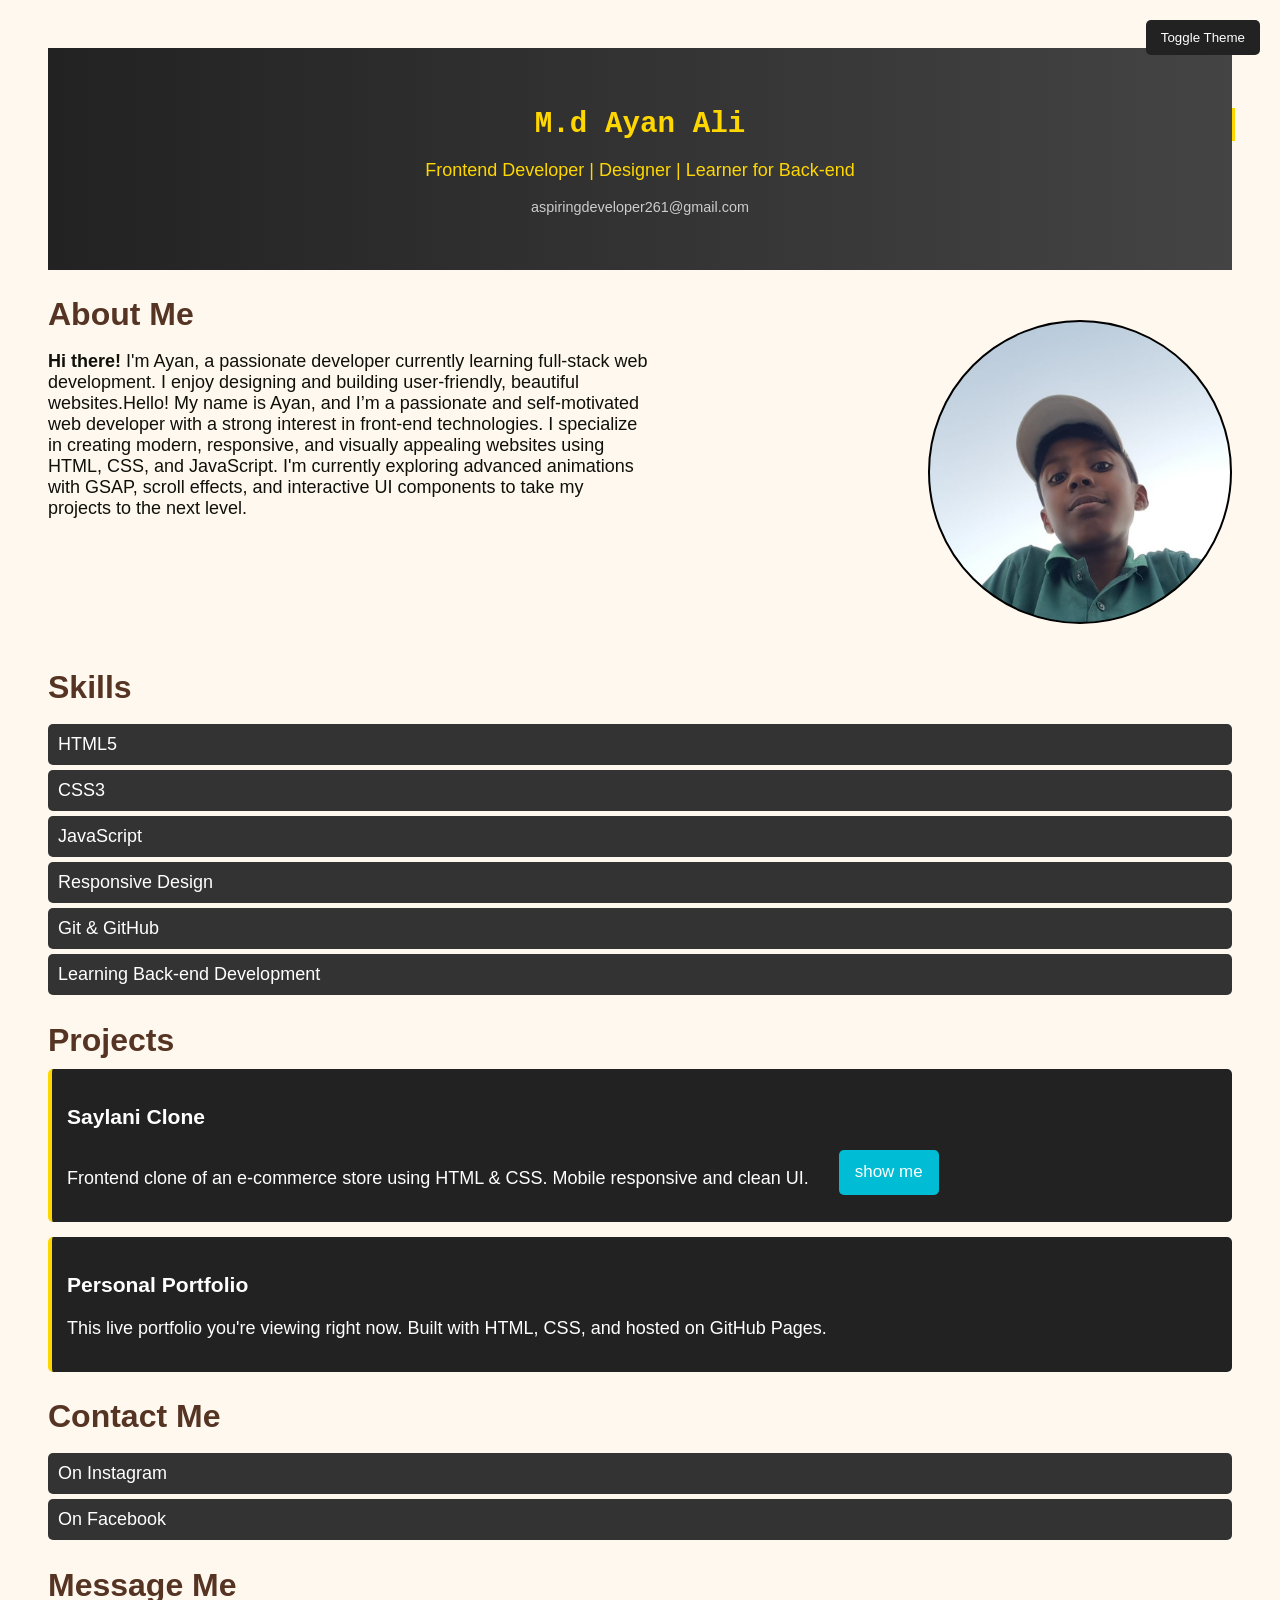
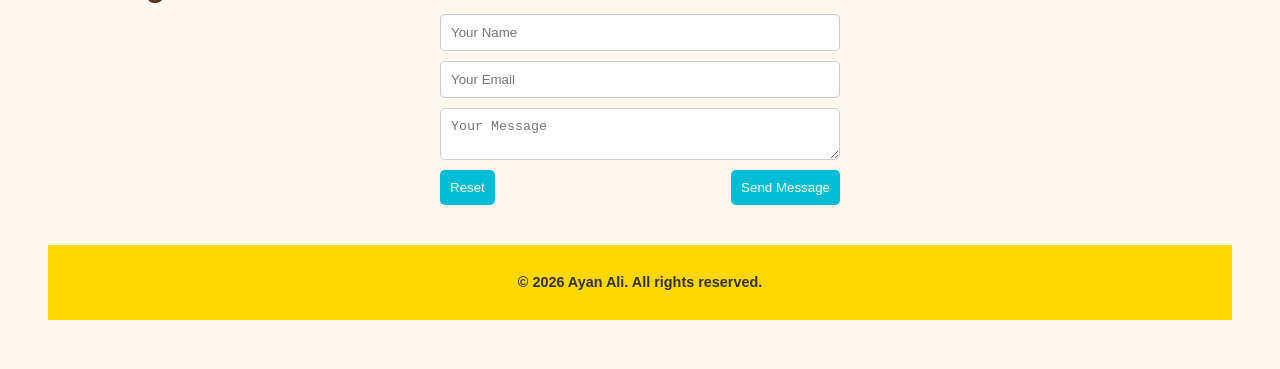
<file: index.html>
<!DOCTYPE html>
<html lang="en">
<head>
  <meta charset="UTF-8" />
  <meta name="viewport" content="width=device-width, initial-scale=1.0" />
  <title>Portfolio | Ayan Ali</title>
  <link rel="stylesheet" href="style.css" />
</head>
<body>
  
  <div class="loder"></div>
  <div id="scrollBar"></div>
  <button id="themeToggle">Toggle Theme</button>

  <header>
    <h1 id="typing">M.d Ayan Ali</h1>
    <p>Frontend Developer | Designer | Learner for Back-end</p>
    <p id="gmail">aspiringdeveloper261@gmail.com</p>
  </header>

  <div id="pic"></div>

  <section id="about">
    <h2>About Me</h2>
    <p><strong>Hi there!</strong> I'm Ayan, a passionate developer currently learning full-stack web development. I enjoy designing and building user-friendly, beautiful websites.Hello! My name is Ayan, and I’m a passionate and self-motivated web developer with a strong interest in front-end technologies. I specialize in creating modern, responsive, and visually appealing websites using HTML, CSS, and JavaScript. I'm currently exploring advanced animations with GSAP, scroll effects, and interactive UI components to take my projects to the next level.</p>
  </section>

  <section id="skills">
    <h2>Skills</h2>
    <ul>
      <li>HTML5</li>
      <li>CSS3</li>
      <li>JavaScript</li>
      <li>Responsive Design</li>
      <li>Git & GitHub</li>
      <li>Learning Back-end Development</li>
    </ul>
  </section>

  <section id="projects">
    <h2>Projects</h2>
    <div class="project-card">
      <h3>Saylani Clone</h3>
      <div class="saylani">
      <p>Frontend clone of an e-commerce store using HTML & CSS. Mobile responsive and clean UI.</p>
      <button class="show-btn">show me</button>
    </div>
    </div>
    <div class="project-card">
      <h3>Personal Portfolio</h3>
      <p>This live portfolio you're viewing right now. Built with HTML, CSS, and hosted on GitHub Pages.</p>
    </div>
  </section>

  <section id="contact">
    <div class="contact">
    <h2>Contact Me</h2>
    <ul>
      
      <a href="https://www.instagram.com/aspiringdeveloper261" target="_blank"><li>On Instagram</li> </a>
      
      
        <a href="https://web.facebook.com/Aspiringdeveloper Ayan"><li>On Facebook</li></a>
    
  </ul>
</div>
<div>
  <h2>Message Me</h2>

  <form id="contactForm"
        action="https://formspree.io/f/xlggrobr"
        method="POST">

    <input type="text" name="name" placeholder="Your Name" required />
    <input type="email" name="email" placeholder="Your Email" required />
    <textarea name="message" placeholder="Your Message" required></textarea>

    
    <div style="display:flex; justify-content:space-between; gap:10px;">
      <button type="reset">Reset</button>
      <button type="submit">Send Message</button>
    </div>

  </form>
</div>

  <footer>
    <p>© 2026 Ayan Ali. All rights reserved.</p>
  </footer>

  <script src="script.js"></script>
</body>
</html>
</file>
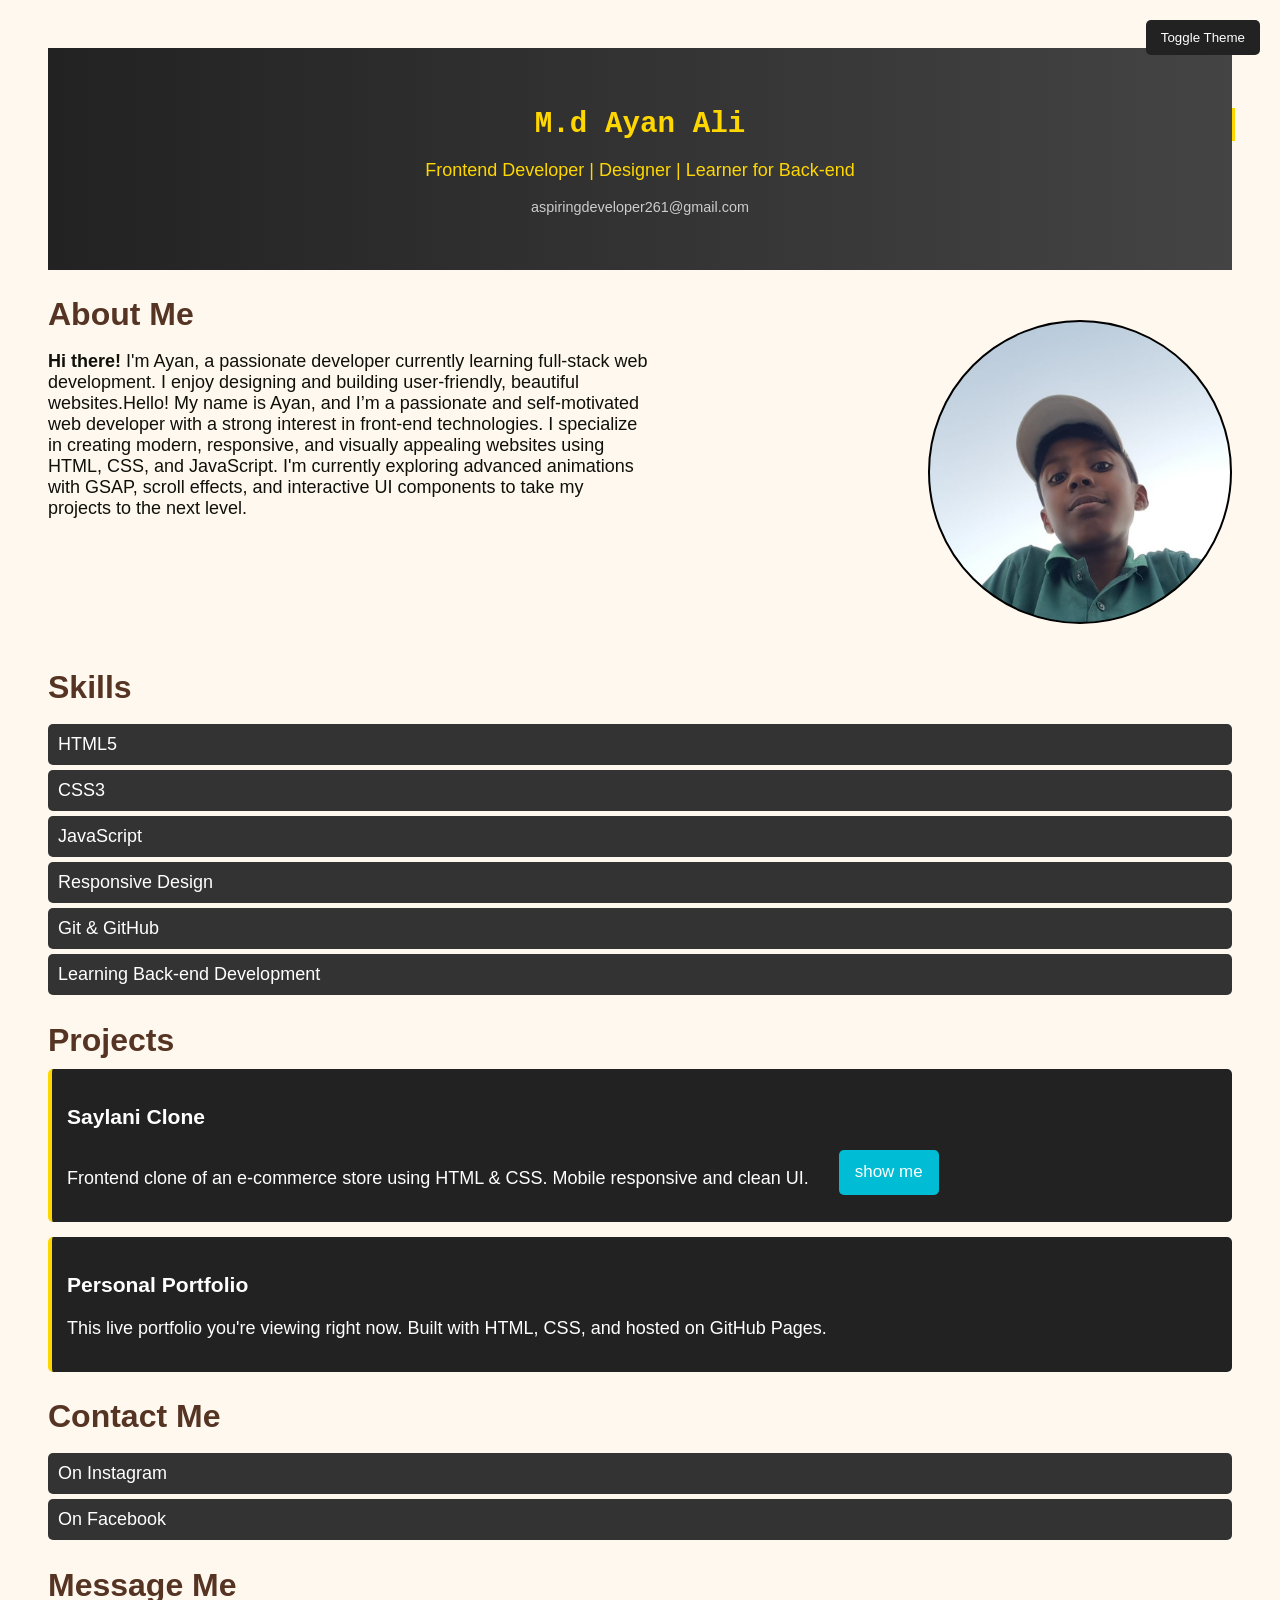
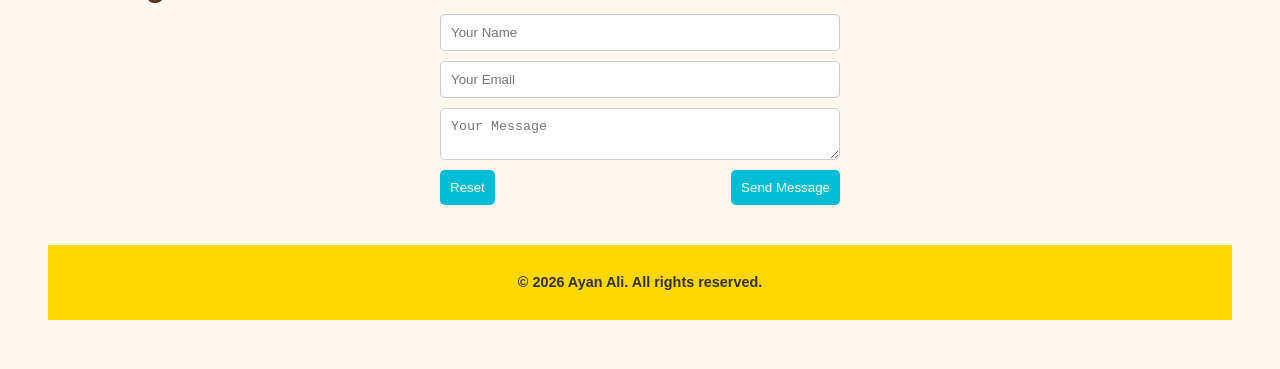
<file: Portfolio/index.html>
<!DOCTYPE html>
<html lang="en">
<head>
  <meta charset="UTF-8" />
  <meta name="viewport" content="width=device-width, initial-scale=1.0" />
  <title>Portfolio | Ayan Ali</title>
  <link rel="stylesheet" href="style.css" />
</head>
<body>
  
  <div class="loder"></div>
  <div id="scrollBar"></div>
  <button id="themeToggle">Toggle Theme</button>

  <header>
    <h1 id="typing">M.d Ayan Ali</h1>
    <p>Frontend Developer | Designer | Learner for Back-end</p>
    <p id="gmail">aspiringdeveloper261@gmail.com</p>
  </header>

  <div id="pic"></div>

  <section id="about">
    <h2>About Me</h2>
    <p><strong>Hi there!</strong> I'm Ayan, a passionate developer currently learning full-stack web development. I enjoy designing and building user-friendly, beautiful websites.Hello! My name is Ayan, and I’m a passionate and self-motivated web developer with a strong interest in front-end technologies. I specialize in creating modern, responsive, and visually appealing websites using HTML, CSS, and JavaScript. I'm currently exploring advanced animations with GSAP, scroll effects, and interactive UI components to take my projects to the next level.</p>
  </section>

  <section id="skills">
    <h2>Skills</h2>
    <ul>
      <li>HTML5</li>
      <li>CSS3</li>
      <li>JavaScript</li>
      <li>Responsive Design</li>
      <li>Git & GitHub</li>
      <li>Learning Back-end Development</li>
    </ul>
  </section>

  <section id="projects">
    <h2>Projects</h2>
    <div class="project-card">
      <h3>Saylani Clone</h3>
      <div class="saylani">
      <p>Frontend clone of an e-commerce store using HTML & CSS. Mobile responsive and clean UI.</p>
      <button class="show-btn">show me</button>
    </div>
    </div>
    <div class="project-card">
      <h3>Personal Portfolio</h3>
      <p>This live portfolio you're viewing right now. Built with HTML, CSS, and hosted on GitHub Pages.</p>
    </div>
  </section>

  <section id="contact">
    <div class="contact">
    <h2>Contact Me</h2>
    <ul>
      
      <a href="https://www.instagram.com/aspiringdeveloper261" target="_blank"><li>On Instagram</li> </a>
      
      
        <a href="https://web.facebook.com/Aspiringdeveloper Ayan"><li>On Facebook</li></a>
    
  </ul>
</div>
<div>
  <h2>Message Me</h2>

  <form id="contactForm"
        action="https://formspree.io/f/xlggrobr"
        method="POST">

    <input type="text" name="name" placeholder="Your Name" required />
    <input type="email" name="email" placeholder="Your Email" required />
    <textarea name="message" placeholder="Your Message" required></textarea>

    
    <div style="display:flex; justify-content:space-between; gap:10px;">
      <button type="reset">Reset</button>
      <button type="submit">Send Message</button>
    </div>

  </form>
</div>

  <footer>
    <p>© 2026 Ayan Ali. All rights reserved.</p>
  </footer>

  <script src="script.js"></script>
</body>
</html>
</file>
<file: style.css>
/* style.css */

/* Loader */
.loder {
  position: fixed;
  top: 0;
  left: 0;
  width: 100%;
  height: 100%;
  background: #111;
  z-index: 9999;
  animation: fadeOut 1s forwards;
  animation-delay: 0.5s;
}
a{
  text-decoration: none;
}
#scrollBar {
  position: fixed;
  top: 0;
  left: 0;
  height: 4px;
  background: #00bcd4;
  width: 0%;
  z-index: 1000;
}
@keyframes fadeOut {
  to {
    opacity: 0;
    visibility: hidden;
  }
}

body {
  font-family: 'Segoe UI', sans-serif;
  background-color: #fff8ef;
  color: #10100b;
  padding: 20px;
  font-size: large;
  transition: background 0.5s, color 0.5s;
}

body.dark {
  background-color: #111;
  color: #fff;
}

#themeToggle {
  position: fixed;
  top: 20px;
  right: 20px;
  padding: 10px 15px;
  background: #222;
  color: white;
  border: none;
  cursor: pointer;
  border-radius: 5px;
  z-index: 10000;
}

header {
  text-align: center;
  padding: 40px 0;
  background: linear-gradient(90deg, #222, #444);
  color: #ffd700;
}

#gmail {
  color: #ccc;
  font-size: 0.9rem;
  margin-top: 10px;
}

h2 {
  font-size: 2rem;
  margin-bottom: 10px;
  color: #563423;
}

ul {
  list-style: none;
  padding: 0;
}

ul li {
  background: #333;
  margin: 5px 0;
  padding: 10px;
  border-radius: 5px;
  color: white;
  transition: background 0.3s;
}

ul li:hover {
  background: #f1e6e6;
  color: black;
  font-weight: bolder;
  border: solid 2px black;
}

.project-card {
  background: #222;
  padding: 15px;
  margin-bottom: 15px;
  border-left: 4px solid #ffd700;
  color: white;
  border-radius: 5px;
}

form {
  display: flex;
  flex-direction: column;
  max-width: 400px;
  margin: 0 auto;
}

input, textarea {
  padding: 10px;
  margin-bottom: 10px;
  border: 1px solid #ccc;
  border-radius: 5px;
}

button {
  background: #00bcd4;
  color: #fff;
  padding: 10px;
  border: none;
  border-radius: 5px;
  cursor: pointer;
  position: relative;
  overflow: hidden;
}

button::before {
  content: "";
  position: absolute;
  top: 0;
  left: -100%;
  width: 100%;
  height: 100%;
  background: rgba(255, 255, 255, 0.2);
  transition: all 1s ease;
}

button:hover::before {
  left: 100%;
}

footer {
  text-align: center;
  margin-top: 40px;
  font-size: 0.9rem;
  color: #333;
  background-color: #ffd700;
  padding: 15px 0;
  font-weight: bold;
}

#scrollBar {
  position: fixed;
  top: 0;
  left: 0;
  height: 4px;
  background: #00bcd4;
  width: 0%;
  z-index: 1000;
}

#typing {
  font-family: monospace;
  overflow: hidden;
  white-space: nowrap;
  border-right: 3px solid;
  width: 0;
  animation: typing 4s steps(40, end) forwards, blink 0.8s infinite;
}
body.dark h2{
  color: #ffd700; 
}
.saylani{
  display: flex;
  gap: 30px;
  
  
}
.show-btn{
  width: 100px;
  height: 45px;
  font-size: 17px;
}


@keyframes typing {
  from { width: 0 }
  to { width: 100% }
}

@keyframes blink {
  0%, 100% { border-color: transparent }
  50% { border-color: #ffd700; }
}

#pic {
  
  margin-top: 50px;
  float: right;
  border: solid 2px black;
  border-radius: 50%;
  height: 300px;
  width: 300px;
  background-image: url('pic.jpg');
  background-size: cover;
  animation: float 3s ease-in-out infinite;
}

@keyframes float {
  0%, 100% { transform: translateY(0); }
  50% { transform: translateY(-10px); }
}

@media (max-width: 900px) {
  #gmail {
    display: block;
    text-align: center;
    margin-top: 10px;
  }
}
#skills{
  margin-top: 150px;
}
#about{
  width: 500px;
}
/* =========================
   RESPONSIVE FIXES
========================= */

/* Large screens (1200px and above) */
@media (min-width: 1200px) {
  body {
    padding: 40px;
  }

  #about {
    width: 600px;
  }
}

/* Laptops & tablets (992px and below) */
@media (max-width: 992px) {
  #pic {
    float: none;
    margin: 30px auto;
    display: block;
    height: 260px;
    width: 260px;
  }

  #about {
    width: 100%;
  }

  header {
    padding: 30px 10px;
  }
}

/* Tablets & small devices (768px and below) */
@media (max-width: 768px) {
  body {
    padding: 15px;
    font-size: medium;
  }

  h2 {
    font-size: 1.6rem;
    text-align: center;
  }

  ul li {
    font-size: 0.95rem;
  }

  #skills {
    margin-top: 80px;
  }

  form {
    width: 100%;
  }

  footer {
    font-size: 0.85rem;
    padding: 12px;
  }
}

/* Mobile devices (576px and below) */
@media (max-width: 576px) {
  header h1 {
    font-size: 1.5rem;
  }

  #typing {
    font-size: 0.9rem;
  }

  #pic {
    height: 200px;
    width: 200px;
  }

  button {
    padding: 8px;
    font-size: 0.9rem;
  }

  input,
  textarea {
    font-size: 0.9rem;
  }
}

/* Very small devices (400px and below) */
@media (max-width: 400px) {
  header {
    padding: 20px 5px;
  }

  h2 {
    font-size: 1.4rem;
  }

  #pic {
    height: 170px;
    width: 170px;
  }
}
</file>
<file: Portfolio/style.css>
/* style.css */

/* Loader */
.loder {
  position: fixed;
  top: 0;
  left: 0;
  width: 100%;
  height: 100%;
  background: #111;
  z-index: 9999;
  animation: fadeOut 1s forwards;
  animation-delay: 0.5s;
}
a{
  text-decoration: none;
}
#scrollBar {
  position: fixed;
  top: 0;
  left: 0;
  height: 4px;
  background: #00bcd4;
  width: 0%;
  z-index: 1000;
}
@keyframes fadeOut {
  to {
    opacity: 0;
    visibility: hidden;
  }
}

body {
  font-family: 'Segoe UI', sans-serif;
  background-color: #fff8ef;
  color: #10100b;
  padding: 20px;
  font-size: large;
  transition: background 0.5s, color 0.5s;
}

body.dark {
  background-color: #111;
  color: #fff;
}

#themeToggle {
  position: fixed;
  top: 20px;
  right: 20px;
  padding: 10px 15px;
  background: #222;
  color: white;
  border: none;
  cursor: pointer;
  border-radius: 5px;
  z-index: 10000;
}

header {
  text-align: center;
  padding: 40px 0;
  background: linear-gradient(90deg, #222, #444);
  color: #ffd700;
}

#gmail {
  color: #ccc;
  font-size: 0.9rem;
  margin-top: 10px;
}

h2 {
  font-size: 2rem;
  margin-bottom: 10px;
  color: #563423;
}

ul {
  list-style: none;
  padding: 0;
}

ul li {
  background: #333;
  margin: 5px 0;
  padding: 10px;
  border-radius: 5px;
  color: white;
  transition: background 0.3s;
}

ul li:hover {
  background: #f1e6e6;
  color: black;
  font-weight: bolder;
  border: solid 2px black;
}

.project-card {
  background: #222;
  padding: 15px;
  margin-bottom: 15px;
  border-left: 4px solid #ffd700;
  color: white;
  border-radius: 5px;
}

form {
  display: flex;
  flex-direction: column;
  max-width: 400px;
  margin: 0 auto;
}

input, textarea {
  padding: 10px;
  margin-bottom: 10px;
  border: 1px solid #ccc;
  border-radius: 5px;
}

button {
  background: #00bcd4;
  color: #fff;
  padding: 10px;
  border: none;
  border-radius: 5px;
  cursor: pointer;
  position: relative;
  overflow: hidden;
}

button::before {
  content: "";
  position: absolute;
  top: 0;
  left: -100%;
  width: 100%;
  height: 100%;
  background: rgba(255, 255, 255, 0.2);
  transition: all 1s ease;
}

button:hover::before {
  left: 100%;
}

footer {
  text-align: center;
  margin-top: 40px;
  font-size: 0.9rem;
  color: #333;
  background-color: #ffd700;
  padding: 15px 0;
  font-weight: bold;
}

#scrollBar {
  position: fixed;
  top: 0;
  left: 0;
  height: 4px;
  background: #00bcd4;
  width: 0%;
  z-index: 1000;
}

#typing {
  font-family: monospace;
  overflow: hidden;
  white-space: nowrap;
  border-right: 3px solid;
  width: 0;
  animation: typing 4s steps(40, end) forwards, blink 0.8s infinite;
}
body.dark h2{
  color: #ffd700; 
}
.saylani{
  display: flex;
  gap: 30px;
  
  
}
.show-btn{
  width: 100px;
  height: 45px;
  font-size: 17px;
}


@keyframes typing {
  from { width: 0 }
  to { width: 100% }
}

@keyframes blink {
  0%, 100% { border-color: transparent }
  50% { border-color: #ffd700; }
}

#pic {
  
  margin-top: 50px;
  float: right;
  border: solid 2px black;
  border-radius: 50%;
  height: 300px;
  width: 300px;
  background-image: url('pic.jpg');
  background-size: cover;
  animation: float 3s ease-in-out infinite;
}

@keyframes float {
  0%, 100% { transform: translateY(0); }
  50% { transform: translateY(-10px); }
}

@media (max-width: 900px) {
  #gmail {
    display: block;
    text-align: center;
    margin-top: 10px;
  }
}
#skills{
  margin-top: 150px;
}
#about{
  width: 500px;
}
/* =========================
   RESPONSIVE FIXES
========================= */

/* Large screens (1200px and above) */
@media (min-width: 1200px) {
  body {
    padding: 40px;
  }

  #about {
    width: 600px;
  }
}

/* Laptops & tablets (992px and below) */
@media (max-width: 992px) {
  #pic {
    float: none;
    margin: 30px auto;
    display: block;
    height: 260px;
    width: 260px;
  }

  #about {
    width: 100%;
  }

  header {
    padding: 30px 10px;
  }
}

/* Tablets & small devices (768px and below) */
@media (max-width: 768px) {
  body {
    padding: 15px;
    font-size: medium;
  }

  h2 {
    font-size: 1.6rem;
    text-align: center;
  }

  ul li {
    font-size: 0.95rem;
  }

  #skills {
    margin-top: 80px;
  }

  form {
    width: 100%;
  }

  footer {
    font-size: 0.85rem;
    padding: 12px;
  }
}

/* Mobile devices (576px and below) */
@media (max-width: 576px) {
  header h1 {
    font-size: 1.5rem;
  }

  #typing {
    font-size: 0.9rem;
  }

  #pic {
    height: 200px;
    width: 200px;
  }

  button {
    padding: 8px;
    font-size: 0.9rem;
  }

  input,
  textarea {
    font-size: 0.9rem;
  }
}

/* Very small devices (400px and below) */
@media (max-width: 400px) {
  header {
    padding: 20px 5px;
  }

  h2 {
    font-size: 1.4rem;
  }

  #pic {
    height: 170px;
    width: 170px;
  }
}
</file>
